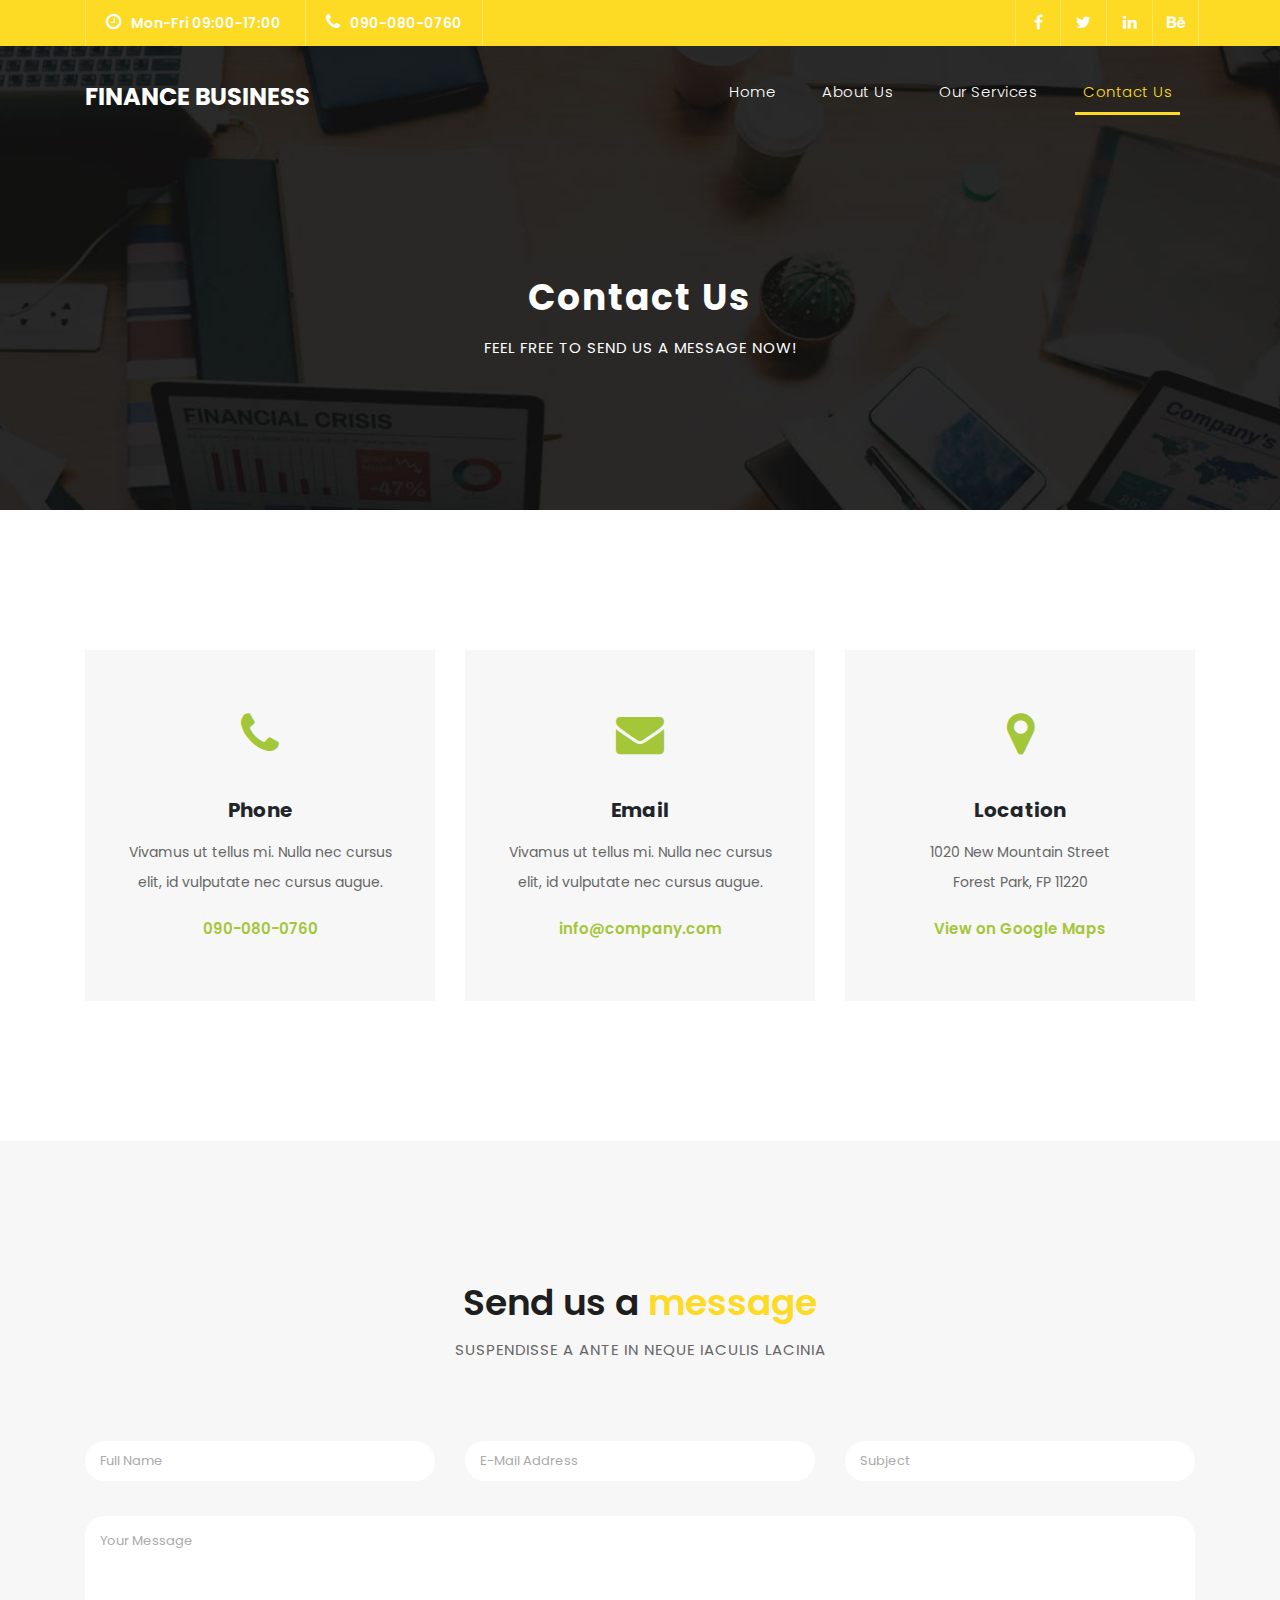
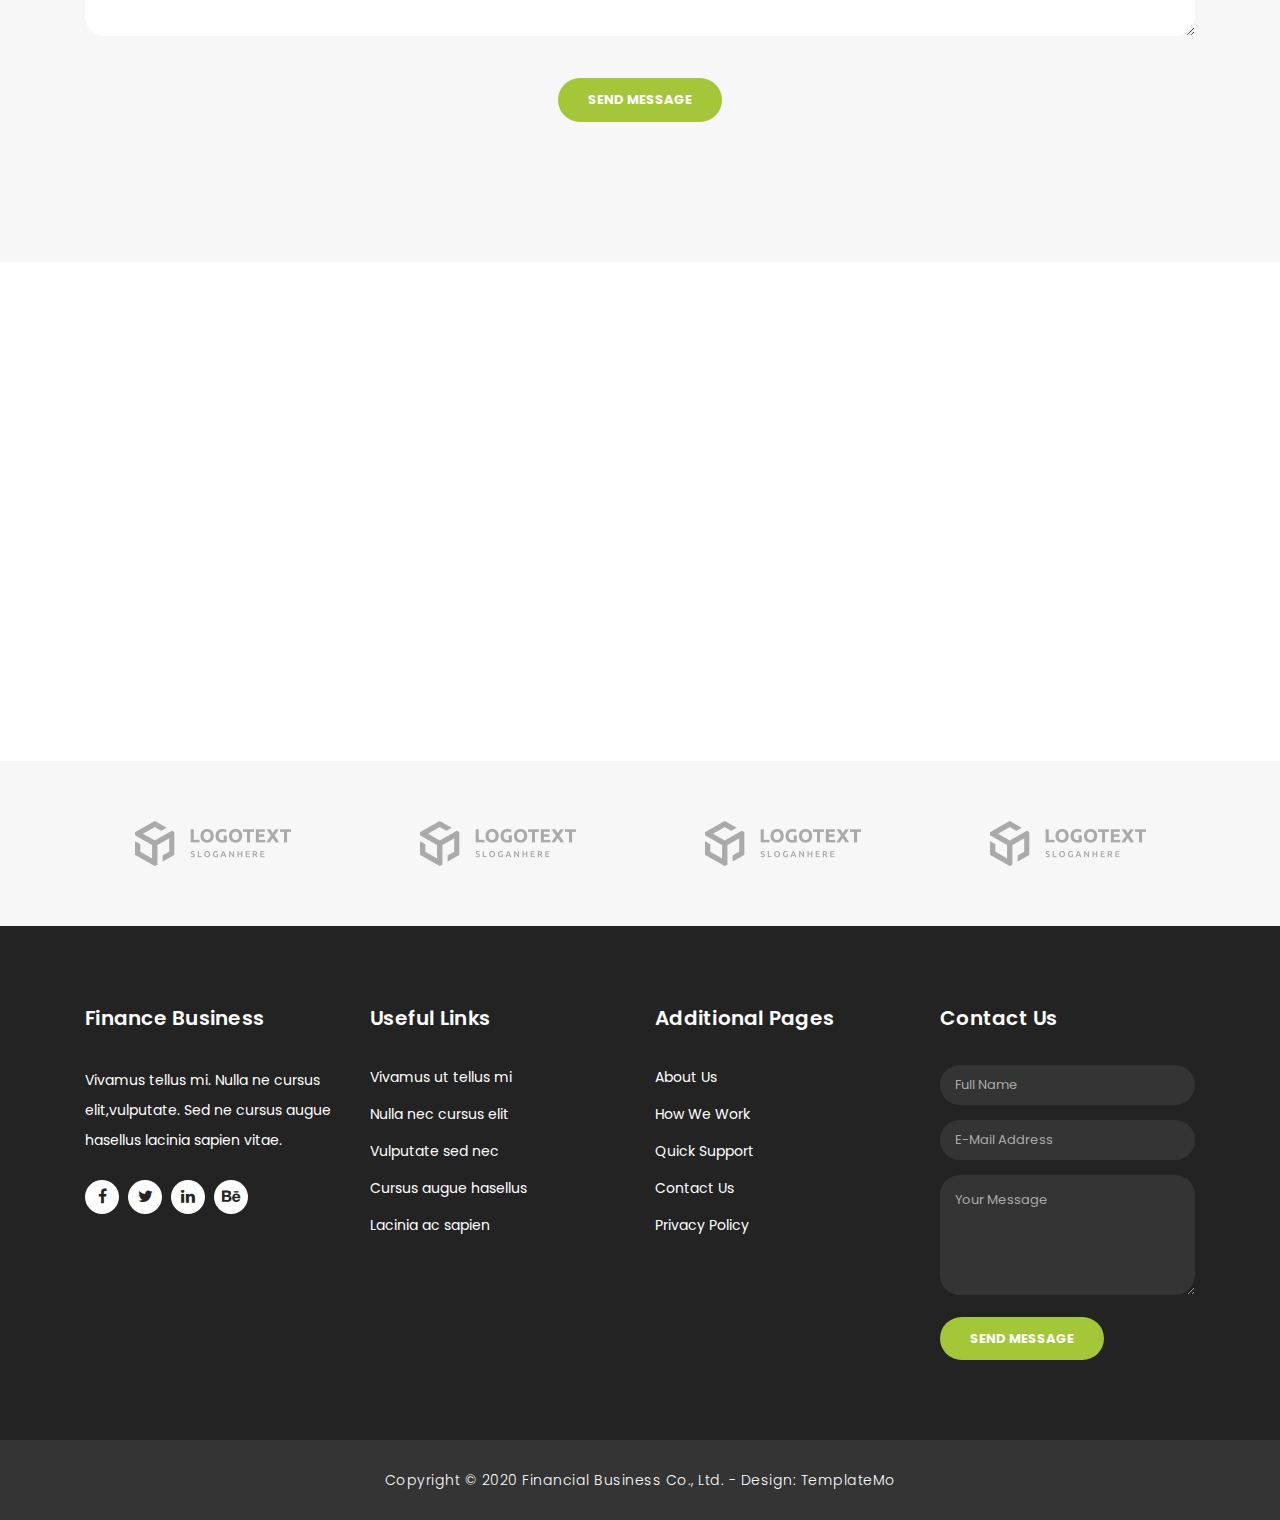
<file: contact.html>
<!DOCTYPE html>
<html lang="en">

  <head>

    <meta charset="utf-8">
    <meta name="viewport" content="width=device-width, initial-scale=1, shrink-to-fit=no">
    <meta name="description" content="">
    <meta name="author" content="TemplateMo">
    <link href="https://fonts.googleapis.com/css?family=Poppins:100,200,300,400,500,600,700,800,900&display=swap" rel="stylesheet">

    <title>Finance Business - Contact Page</title>

    <!-- Bootstrap core CSS -->
    <link href="vendor/bootstrap/css/bootstrap.min.css" rel="stylesheet">

    <!-- Additional CSS Files -->
    <link rel="stylesheet" href="assets/css/fontawesome.css">
    <link rel="stylesheet" href="assets/css/templatemo-finance-business.css">
    <link rel="stylesheet" href="assets/css/owl.css">
<!--

Finance Business TemplateMo

https://templatemo.com/tm-545-finance-business

-->
  </head>

  <body>

    <!-- ***** Preloader Start ***** -->
    <div id="preloader">
        <div class="jumper">
            <div></div>
            <div></div>
            <div></div>
        </div>
    </div>  
    <!-- ***** Preloader End ***** -->

    <!-- Header -->
    <div class="sub-header">
      <div class="container">
        <div class="row">
          <div class="col-md-8 col-xs-12">
            <ul class="left-info">
              <li><a href="#"><i class="fa fa-clock-o"></i>Mon-Fri 09:00-17:00</a></li>
              <li><a href="#"><i class="fa fa-phone"></i>090-080-0760</a></li>
            </ul>
          </div>
          <div class="col-md-4">
            <ul class="right-icons">
              <li><a href="#"><i class="fa fa-facebook"></i></a></li>
              <li><a href="#"><i class="fa fa-twitter"></i></a></li>
              <li><a href="#"><i class="fa fa-linkedin"></i></a></li>
              <li><a href="#"><i class="fa fa-behance"></i></a></li>
            </ul>
          </div>
        </div>
      </div>
    </div>
    
    <header class="">
      <nav class="navbar navbar-expand-lg">
        <div class="container">
          <a class="navbar-brand" href="index.html"><h2>Finance Business</h2></a>
          <button class="navbar-toggler" type="button" data-toggle="collapse" data-target="#navbarResponsive" aria-controls="navbarResponsive" aria-expanded="false" aria-label="Toggle navigation">
            <span class="navbar-toggler-icon"></span>
          </button>
          <div class="collapse navbar-collapse" id="navbarResponsive">
            <ul class="navbar-nav ml-auto">
              <li class="nav-item">
                <a class="nav-link" href="index.html">Home
                  <span class="sr-only">(current)</span>
                </a>
              </li>
              <li class="nav-item">
                <a class="nav-link" href="about.html">About Us</a>
              </li>
              <li class="nav-item">
                <a class="nav-link" href="services.html">Our Services</a>
              </li>
              <li class="nav-item active">
                <a class="nav-link" href="contact.html">Contact Us</a>
              </li>
            </ul>
          </div>
        </div>
      </nav>
    </header>

    <!-- Page Content -->
    <div class="page-heading header-text">
      <div class="container">
        <div class="row">
          <div class="col-md-12">
            <h1>Contact Us</h1>
            <span>feel free to send us a message now!</span>
          </div>
        </div>
      </div>
    </div>

    <div class="contact-information">
      <div class="container">
        <div class="row">
          <div class="col-md-4">
            <div class="contact-item">
              <i class="fa fa-phone"></i>
              <h4>Phone</h4>
              <p>Vivamus ut tellus mi. Nulla nec cursus elit, id vulputate nec cursus augue.</p>
              <a href="#">090-080-0760</a>
            </div>
          </div>
          <div class="col-md-4">
            <div class="contact-item">
              <i class="fa fa-envelope"></i>
              <h4>Email</h4>
              <p>Vivamus ut tellus mi. Nulla nec cursus elit, id vulputate nec cursus augue.</p>
              <a href="#">info@company.com</a>
            </div>
          </div>
          <div class="col-md-4">
            <div class="contact-item">
              <i class="fa fa-map-marker"></i>
              <h4>Location</h4>
              <p>1020 New Mountain Street<br>Forest Park, FP 11220</p>
              <a href="#">View on Google Maps</a>
            </div>
          </div>
        </div>
      </div>
    </div>

    <div class="callback-form contact-us">
      <div class="container">
        <div class="row">
          <div class="col-md-12">
            <div class="section-heading">
              <h2>Send us a <em>message</em></h2>
              <span>Suspendisse a ante in neque iaculis lacinia</span>
            </div>
          </div>
          <div class="col-md-12">
            <div class="contact-form">
              <form id="contact" action="" method="get">
                <div class="row">
                  <div class="col-lg-4 col-md-12 col-sm-12">
                    <fieldset>
                      <input name="name" type="text" class="form-control" id="name" placeholder="Full Name" required="">
                    </fieldset>
                  </div>
                  <div class="col-lg-4 col-md-12 col-sm-12">
                    <fieldset>
                      <input name="email" type="text" class="form-control" id="email" pattern="[^ @]*@[^ @]*" placeholder="E-Mail Address" required="">
                    </fieldset>
                  </div>
                  <div class="col-lg-4 col-md-12 col-sm-12">
                    <fieldset>
                      <input name="subject" type="text" class="form-control" id="subject" placeholder="Subject" required="">
                    </fieldset>
                  </div>
                  <div class="col-lg-12">
                    <fieldset>
                      <textarea name="message" rows="6" class="form-control" id="message" placeholder="Your Message" required=""></textarea>
                    </fieldset>
                  </div>
                  <div class="col-lg-12">
                    <fieldset>
                      <button type="submit" id="form-submit" class="filled-button">Send Message</button>
                    </fieldset>
                  </div>
                </div>
              </form>
            </div>
          </div>
        </div>
      </div>
    </div>

    <div id="map">
<!-- How to change your own map point
	1. Go to Google Maps
	2. Click on your location point
	3. Click "Share" and choose "Embed map" tab
	4. Copy only URL and paste it within the src="" field below
-->
      <iframe src="https://maps.google.com/maps?q=Av.+Lúcio+Costa,+Rio+de+Janeiro+-+RJ,+Brazil&t=&z=13&ie=UTF8&iwloc=&output=embed" width="100%" height="500px" frameborder="0" style="border:0" allowfullscreen></iframe>
    </div>

    <div class="partners contact-partners">
      <div class="container">
        <div class="row">
          <div class="col-md-12">
            <div class="owl-partners owl-carousel">
              <div class="partner-item">
                <img src="assets/images/client-01.png" alt="">
              </div>
            </div>
          </div>
        </div>
      </div>
    </div>


    <!-- Footer Starts Here -->
    <footer>
      <div class="container">
        <div class="row">
          <div class="col-md-3 footer-item">
            <h4>Finance Business</h4>
            <p>Vivamus tellus mi. Nulla ne cursus elit,vulputate. Sed ne cursus augue hasellus lacinia sapien vitae.</p>
            <ul class="social-icons">
              <li><a rel="nofollow" href="https://fb.com/templatemo" target="_blank"><i class="fa fa-facebook"></i></a></li>
              <li><a href="#"><i class="fa fa-twitter"></i></a></li>
              <li><a href="#"><i class="fa fa-linkedin"></i></a></li>
              <li><a href="#"><i class="fa fa-behance"></i></a></li>
            </ul>
          </div>
          <div class="col-md-3 footer-item">
            <h4>Useful Links</h4>
            <ul class="menu-list">
              <li><a href="#">Vivamus ut tellus mi</a></li>
              <li><a href="#">Nulla nec cursus elit</a></li>
              <li><a href="#">Vulputate sed nec</a></li>
              <li><a href="#">Cursus augue hasellus</a></li>
              <li><a href="#">Lacinia ac sapien</a></li>
            </ul>
          </div>
          <div class="col-md-3 footer-item">
            <h4>Additional Pages</h4>
            <ul class="menu-list">
              <li><a href="#">About Us</a></li>
              <li><a href="#">How We Work</a></li>
              <li><a href="#">Quick Support</a></li>
              <li><a href="#">Contact Us</a></li>
              <li><a href="#">Privacy Policy</a></li>
            </ul>
          </div>
          <div class="col-md-3 footer-item last-item">
            <h4>Contact Us</h4>
            <div class="contact-form">
              <form id="contact footer-contact" action="" method="post">
                <div class="row">
                  <div class="col-lg-12 col-md-12 col-sm-12">
                    <fieldset>
                      <input name="name" type="text" class="form-control" id="name" placeholder="Full Name" required="">
                    </fieldset>
                  </div>
                  <div class="col-lg-12 col-md-12 col-sm-12">
                    <fieldset>
                      <input name="email" type="text" class="form-control" id="email" pattern="[^ @]*@[^ @]*" placeholder="E-Mail Address" required="">
                    </fieldset>
                  </div>
                  <div class="col-lg-12">
                    <fieldset>
                      <textarea name="message" rows="6" class="form-control" id="message" placeholder="Your Message" required=""></textarea>
                    </fieldset>
                  </div>
                  <div class="col-lg-12">
                    <fieldset>
                      <button type="submit" id="form-submit" class="filled-button">Send Message</button>
                    </fieldset>
                  </div>
                </div>
              </form>
            </div>
          </div>
        </div>
      </div>
    </footer>
    
    <div class="sub-footer">
      <div class="container">
        <div class="row">
          <div class="col-md-12">
            <p>Copyright &copy; 2020 Financial Business Co., Ltd.
            
            - Design: <a rel="nofollow noopener" href="https://templatemo.com" target="_blank">TemplateMo</a></p>
          </div>
        </div>
      </div>
    </div>

    <!-- Bootstrap core JavaScript -->
    <script src="vendor/jquery/jquery.min.js"></script>
    <script src="vendor/bootstrap/js/bootstrap.bundle.min.js"></script>

    <!-- Additional Scripts -->
    <script src="assets/js/custom.js"></script>
    <script src="assets/js/owl.js"></script>
    <script src="assets/js/slick.js"></script>
    <script src="assets/js/accordions.js"></script>

    <script language = "text/Javascript"> 
      cleared[0] = cleared[1] = cleared[2] = 0; //set a cleared flag for each field
      function clearField(t){                   //declaring the array outside of the
      if(! cleared[t.id]){                      // function makes it static and global
          cleared[t.id] = 1;  // you could use true and false, but that's more typing
          t.value='';         // with more chance of typos
          t.style.color='#fff';
          }
      }
    </script>

  </body>
</html>
</file>
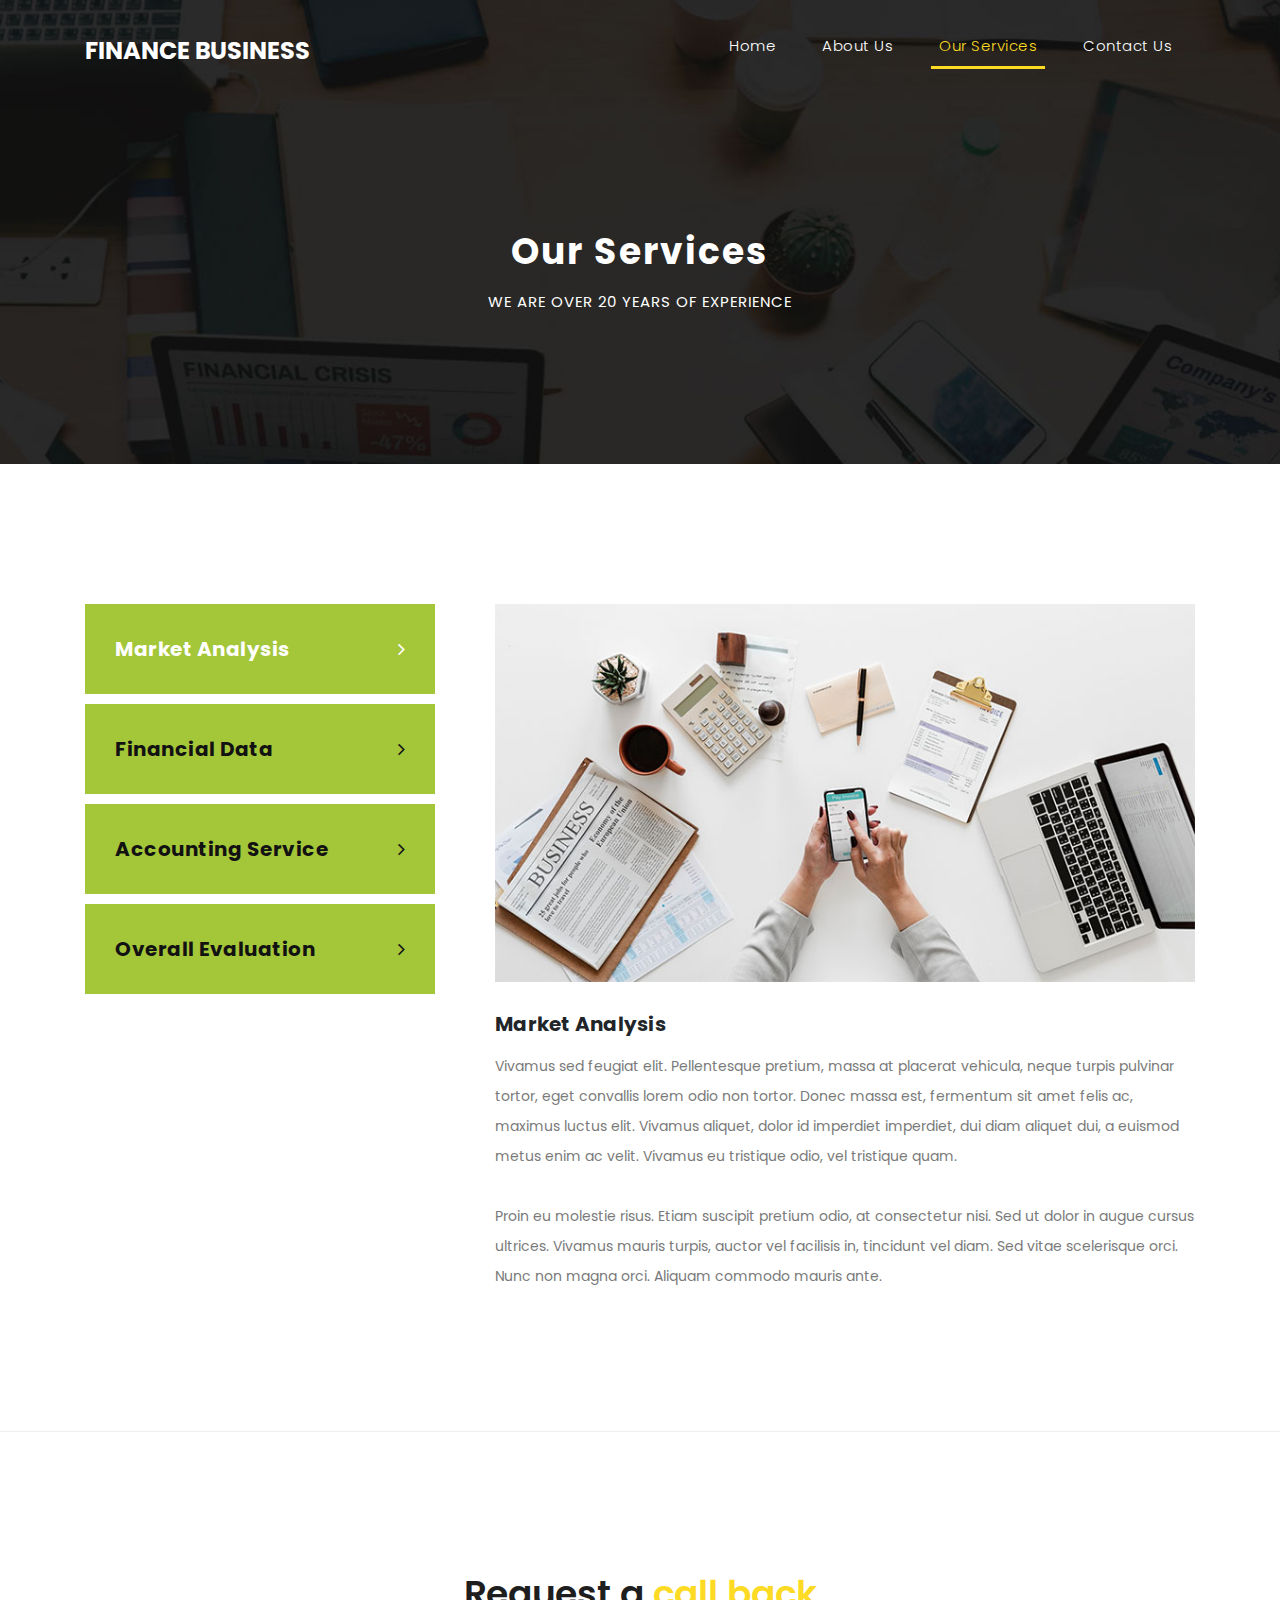
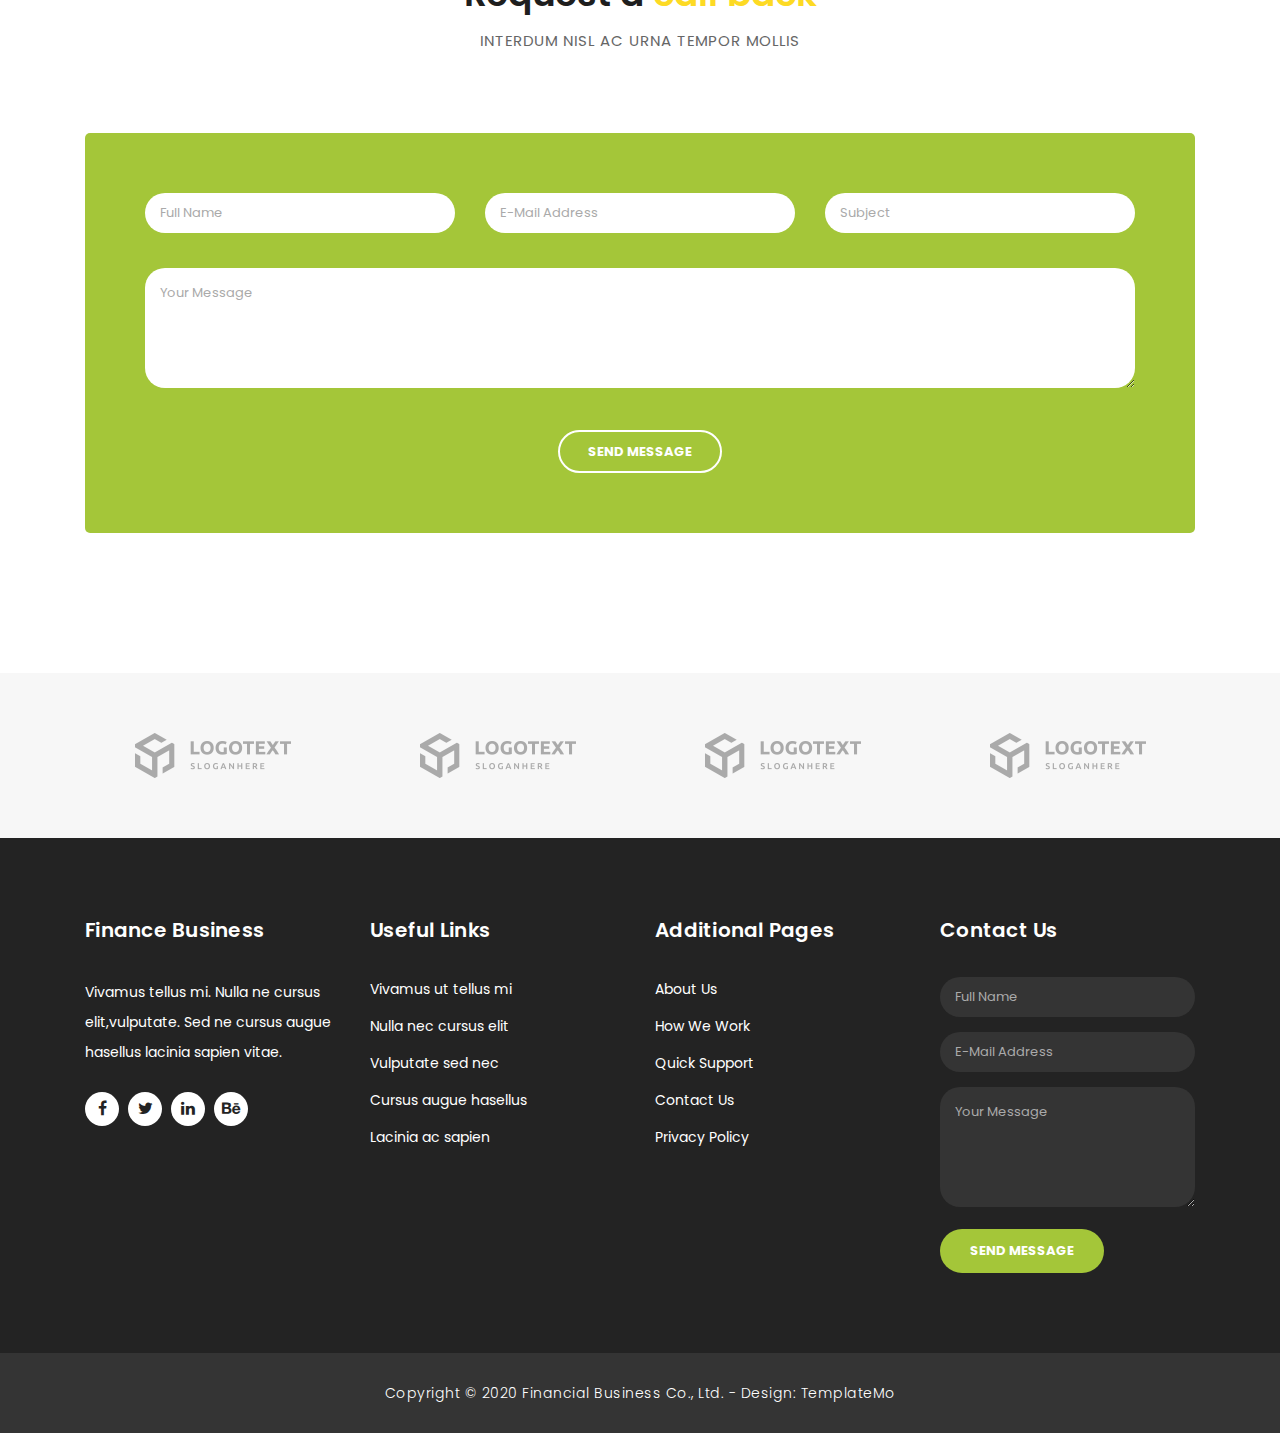
<file: services.html>
<!DOCTYPE html>
<html lang="en">

  <head>

    <meta charset="utf-8">
    <meta name="viewport" content="width=device-width, initial-scale=1, shrink-to-fit=no">
    <meta name="description" content="">
    <meta name="author" content="TemplateMo">
    <link href="https://fonts.googleapis.com/css?family=Poppins:100,200,300,400,500,600,700,800,900&display=swap" rel="stylesheet">

    <title>Finance Business - Services</title>

    <!-- Bootstrap core CSS -->
    <link href="vendor/bootstrap/css/bootstrap.min.css" rel="stylesheet">

    <!-- Additional CSS Files -->
    <link rel="stylesheet" href="assets/css/fontawesome.css">
    <link rel="stylesheet" href="assets/css/templatemo-finance-business.css">
    <link rel="stylesheet" href="assets/css/owl.css">
<!--

Finance Business TemplateMo

https://templatemo.com/tm-545-finance-business

-->
  </head>

  <body>

    <!-- ***** Preloader Start ***** -->
    <div id="preloader">
        <div class="jumper">
            <div></div>
            <div></div>
            <div></div>
        </div>
    </div>  
    <!-- ***** Preloader End ***** -->

    <!-- Header -->
    
    <header class="">
      <nav class="navbar navbar-expand-lg">
        <div class="container">
          <a class="navbar-brand" href="index.html"><h2>Finance Business</h2></a>
          <button class="navbar-toggler" type="button" data-toggle="collapse" data-target="#navbarResponsive" aria-controls="navbarResponsive" aria-expanded="false" aria-label="Toggle navigation">
            <span class="navbar-toggler-icon"></span>
          </button>
          <div class="collapse navbar-collapse" id="navbarResponsive">
            <ul class="navbar-nav ml-auto">
              <li class="nav-item">
                <a class="nav-link" href="index.html">Home
                  <span class="sr-only">(current)</span>
                </a>
              </li>
              <li class="nav-item">
                <a class="nav-link" href="about.html">About Us</a>
              </li>
              <li class="nav-item active">
                <a class="nav-link" href="services.html">Our Services</a>
              </li>
              <li class="nav-item">
                <a class="nav-link" href="contact.html">Contact Us</a>
              </li>
            </ul>
          </div>
        </div>
      </nav>
    </header>

    <!-- Page Content -->
    <div class="page-heading header-text">
      <div class="container">
        <div class="row">
          <div class="col-md-12">
            <h1>Our Services</h1>
            <span>We are over 20 years of experience</span>
          </div>
        </div>
      </div>
    </div>

    <div class="single-services">
      <div class="container">
        <div class="row" id="tabs">
          <div class="col-md-4">
            <ul>
              <li><a href='#tabs-1'>Market Analysis <i class="fa fa-angle-right"></i></a></li>
              <li><a href='#tabs-2'>Financial Data <i class="fa fa-angle-right"></i></a></li>
              <li><a href='#tabs-3'>Accounting Service <i class="fa fa-angle-right"></i></a></li>
              <li><a href='#tabs-4'>Overall Evaluation <i class="fa fa-angle-right"></i></a></li>
            </ul>
          </div>
          <div class="col-md-8">
            <section class='tabs-content'>
              <article id='tabs-1'>
                <img src="assets/images/single_service_01.jpg" alt="">
                <h4>Market Analysis</h4>
                <p>Vivamus sed feugiat elit. Pellentesque pretium, massa at placerat vehicula, neque turpis pulvinar tortor, eget convallis lorem odio non tortor. Donec massa est, fermentum sit amet felis ac, maximus luctus elit. Vivamus aliquet, dolor id imperdiet imperdiet, dui diam aliquet dui, a euismod metus enim ac velit. Vivamus eu tristique odio, vel tristique quam.
                <br><br>Proin eu molestie risus. Etiam suscipit pretium odio, at consectetur nisi. Sed ut dolor in augue cursus ultrices. Vivamus mauris turpis, auctor vel facilisis in, tincidunt vel diam. Sed vitae scelerisque orci. Nunc non magna orci. Aliquam commodo mauris ante.</p>
              </article>
              <article id='tabs-2'>
                <img src="assets/images/single_service_02.jpg" alt="">
                <h4>Financial Data</h4>
                <p>Sed ut dolor in augue cursus ultrices. Vivamus mauris turpis, auctor vel facilisis in, tincidunt vel diam. Sed vitae scelerisque orci. Nunc non magna orci. Aliquam commodo mauris ante, quis posuere nibh vestibulum sit amet
                <br><br>Pellentesque pretium, massa at placerat vehicula, neque turpis pulvinar tortor, eget convallis lorem odio non tortor. Donec massa est, fermentum sit amet felis ac, maximus luctus elit. Vivamus aliquet, dolor id imperdiet imperdiet, dui diam aliquet dui, a euismod metus enim ac velit. Vivamus eu tristique odio, vel tristique quam.</p>
              </article>
              <article id='tabs-3'>
                <img src="assets/images/single_service_03.jpg" alt="">
                <h4>Accounting Service</h4>
                <p>Mauris lobortis quam id dictum dignissim. Donec pellentesque erat dolor, cursus dapibus turpis hendrerit quis. Suspendisse at suscipit arcu. Nulla sed erat lectus. Nulla facilisi. In sit amet neque sapien. Donec scelerisque mi at gravida efficitur. Nunc lacinia a est eu malesuada. Curabitur eleifend elit sapien, sed pulvinar orci luctus eget. 
                <br><br>Class aptent taciti sociosqu ad litora torquent per conubia nostra, per inceptos himenaeos. Nunc vel ultrices nulla, ac tincidunt eros. Aenean quis tellus velit. Praesent pretium justo non auctor condimentum.</p>
              </article>
              <article id='tabs-4'>
                <img src="assets/images/single_service_04.jpg" alt="">
                <h4>Overall Evaluation</h4>
                <p>Integer vehicula sapien quis dolor efficitur, eget molestie eros tempus. Curabitur sollicitudin, tortor at suscipit volutpat, nisi arcu aliquet dui, vitae semper sem turpis quis libero. Quisque vulputate lacinia nisl ac lobortis. Ut ultricies maximus turpis, in sollicitudin ligula posuere vel. 
                <br><br>Donec finibus maximus neque, vitae egestas quam imperdiet nec. Proin nec mauris eu tortor consectetur tristique. Etiam suscipit ante a odio consequat, in ornare lacus suscipit. Cras ac libero massa. Quisque rhoncus velit feugiat vulputate mollis. Donec nisl eros, malesuada sed nisi id, condimentum condimentum quam.</p>
              </article>
            </section>
          </div>
        </div>
      </div>
    </div>

    <div class="callback-form callback-services">
      <div class="container">
        <div class="row">
          <div class="col-md-12">
            <div class="section-heading">
              <h2>Request a <em>call back</em></h2>
              <span>interdum nisl ac urna tempor mollis</span>
            </div>
          </div>
          <div class="col-md-12">
            <div class="contact-form">
              <form id="contact" action="" method="post">
                <div class="row">
                  <div class="col-lg-4 col-md-12 col-sm-12">
                    <fieldset>
                      <input name="name" type="text" class="form-control" id="name" placeholder="Full Name" required="">
                    </fieldset>
                  </div>
                  <div class="col-lg-4 col-md-12 col-sm-12">
                    <fieldset>
                      <input name="email" type="text" class="form-control" id="email" pattern="[^ @]*@[^ @]*" placeholder="E-Mail Address" required="">
                    </fieldset>
                  </div>
                  <div class="col-lg-4 col-md-12 col-sm-12">
                    <fieldset>
                      <input name="subject" type="text" class="form-control" id="subject" placeholder="Subject" required="">
                    </fieldset>
                  </div>
                  <div class="col-lg-12">
                    <fieldset>
                      <textarea name="message" rows="6" class="form-control" id="message" placeholder="Your Message" required=""></textarea>
                    </fieldset>
                  </div>
                  <div class="col-lg-12">
                    <fieldset>
                      <button type="submit" id="form-submit" class="border-button">Send Message</button>
                    </fieldset>
                  </div>
                </div>
              </form>
            </div>
          </div>
        </div>
      </div>
    </div>

    <div class="partners">
      <div class="container">
        <div class="row">
          <div class="col-md-12">
            <div class="owl-partners owl-carousel">
              <div class="partner-item">
                <img src="assets/images/client-01.png" alt="">
              </div>
            </div>
          </div>
        </div>
      </div>
    </div>


    <!-- Footer Starts Here -->
    <footer>
      <div class="container">
        <div class="row">
          <div class="col-md-3 footer-item">
            <h4>Finance Business</h4>
            <p>Vivamus tellus mi. Nulla ne cursus elit,vulputate. Sed ne cursus augue hasellus lacinia sapien vitae.</p>
            <ul class="social-icons">
              <li><a rel="nofollow" href="https://fb.com/templatemo" target="_blank"><i class="fa fa-facebook"></i></a></li>
              <li><a href="#"><i class="fa fa-twitter"></i></a></li>
              <li><a href="#"><i class="fa fa-linkedin"></i></a></li>
              <li><a href="#"><i class="fa fa-behance"></i></a></li>
            </ul>
          </div>
          <div class="col-md-3 footer-item">
            <h4>Useful Links</h4>
            <ul class="menu-list">
              <li><a href="#">Vivamus ut tellus mi</a></li>
              <li><a href="#">Nulla nec cursus elit</a></li>
              <li><a href="#">Vulputate sed nec</a></li>
              <li><a href="#">Cursus augue hasellus</a></li>
              <li><a href="#">Lacinia ac sapien</a></li>
            </ul>
          </div>
          <div class="col-md-3 footer-item">
            <h4>Additional Pages</h4>
            <ul class="menu-list">
              <li><a href="#">About Us</a></li>
              <li><a href="#">How We Work</a></li>
              <li><a href="#">Quick Support</a></li>
              <li><a href="#">Contact Us</a></li>
              <li><a href="#">Privacy Policy</a></li>
            </ul>
          </div>
          <div class="col-md-3 footer-item last-item">
            <h4>Contact Us</h4>
            <div class="contact-form">
              <form id="contact footer-contact" action="" method="post">
                <div class="row">
                  <div class="col-lg-12 col-md-12 col-sm-12">
                    <fieldset>
                      <input name="name" type="text" class="form-control" id="name" placeholder="Full Name" required="">
                    </fieldset>
                  </div>
                  <div class="col-lg-12 col-md-12 col-sm-12">
                    <fieldset>
                      <input name="email" type="text" class="form-control" id="email" pattern="[^ @]*@[^ @]*" placeholder="E-Mail Address" required="">
                    </fieldset>
                  </div>
                  <div class="col-lg-12">
                    <fieldset>
                      <textarea name="message" rows="6" class="form-control" id="message" placeholder="Your Message" required=""></textarea>
                    </fieldset>
                  </div>
                  <div class="col-lg-12">
                    <fieldset>
                      <button type="submit" id="form-submit" class="filled-button">Send Message</button>
                    </fieldset>
                  </div>
                </div>
              </form>
            </div>
          </div>
        </div>
      </div>
    </footer>
    
    <div class="sub-footer">
      <div class="container">
        <div class="row">
          <div class="col-md-12">
            <p>Copyright &copy; 2020 Financial Business Co., Ltd.
            
            - Design: <a rel="nofollow noopener" href="https://templatemo.com" target="_blank">TemplateMo</a></p>
          </div>
        </div>
      </div>
    </div>

    <!-- Bootstrap core JavaScript -->
    <script src="vendor/jquery/jquery.min.js"></script>
    <script src="vendor/bootstrap/js/bootstrap.bundle.min.js"></script>

    <!-- Additional Scripts -->
    <script src="assets/js/custom.js"></script>
    <script src="assets/js/owl.js"></script>
    <script src="assets/js/slick.js"></script>
    <script src="assets/js/accordions.js"></script>

    <script language = "text/Javascript"> 
      cleared[0] = cleared[1] = cleared[2] = 0; //set a cleared flag for each field
      function clearField(t){                   //declaring the array outside of the
      if(! cleared[t.id]){                      // function makes it static and global
          cleared[t.id] = 1;  // you could use true and false, but that's more typing
          t.value='';         // with more chance of typos
          t.style.color='#fff';
          }
      }
    </script>

  </body>
</html>
</file>
<file: assets/css/templatemo-finance-business.css>
/* 

TemplateMo - Finance Business

https://templatemo.com/tm-545-finance-business

*/







body {
  font-family: 'Poppins', sans-serif;
  overflow-x: hidden;
  text-rendering: optimizeLegibility;
  -webkit-font-smoothing: antialiased;
  -moz-osx-font-smoothing: grayscale;
}
p {
	margin-bottom: 0px;
	font-size: 14px;
	color: #666666;
	line-height: 30px;
}
a {
	text-decoration: none!important;
}
ul {
	padding: 0;
	margin: 0;
	list-style: none;
}

h1,h2,h3,h4,h5,h6 {
	margin: 0px;
}

a.filled-button {
	background-color: #fdda24;
	color: #20262E;
	font-size: 13px;
	text-transform: uppercase;
	font-weight: 700;
	padding: 12px 30px;
	border-radius: 30px;
	display: inline-block;
	transition: all 0.3s;
}

a.filled-button:hover {
	background-color: #20262E;
	color: #ffffff;
}

a.border-button {
	background-color: transparent;
	color: #fff;
	border: 2px solid #fff;
	font-size: 13px;
	text-transform: uppercase;
	font-weight: 700;
	padding: 10px 28px;
	border-radius: 30px;
	display: inline-block;
	transition: all 0.3s;
}

a.border-button:hover {
	background-color: #fff;
	color: #20262E;
}

.section-heading {
	text-align: center;
	margin-bottom: 80px;
}

.section-heading h2 {
	font-size: 36px;
	font-weight: 600;
	color: #1e1e1e;
}

.section-heading em {
	font-style: normal;
	color: #fdda24;
}

.section-heading span {
	display: block;
	margin-top: 15px;
	text-transform: uppercase;
	font-size: 15px;
	color: #666;
	letter-spacing: 1px;
}

#preloader {
  overflow: hidden;
  background: #20262E;
  left: 0;
  right: 0;
  top: 0;
  bottom: 0;
  position: fixed;
  z-index: 9999999;
  color: #fff;
}

#preloader .jumper {
  left: 0;
  top: 0;
  right: 0;
  bottom: 0;
  display: block;
  position: absolute;
  margin: auto;
  width: 50px;
  height: 50px;
}

#preloader .jumper > div {
  background-color: #fdda24;
  width: 10px;
  height: 10px;
  border-radius: 100%;
  -webkit-animation-fill-mode: both;
  animation-fill-mode: both;
  position: absolute;
  opacity: 0;
  width: 50px;
  height: 50px;
  -webkit-animation: jumper 1s 0s linear infinite;
  animation: jumper 1s 0s linear infinite;
}

#preloader .jumper > div:nth-child(2) {
  -webkit-animation-delay: 0.33333s;
  animation-delay: 0.33333s;
}

#preloader .jumper > div:nth-child(3) {
  -webkit-animation-delay: 0.66666s;
  animation-delay: 0.66666s;
}

@-webkit-keyframes jumper {
  0% {
    opacity: 0;
    -webkit-transform: scale(0);
    transform: scale(0);
  }
  5% {
    opacity: 1;
  }
  100% {
    -webkit-transform: scale(1);
    transform: scale(1);
    opacity: 0;
  }
}

@keyframes jumper {
  0% {
    opacity: 0;
    -webkit-transform: scale(0);
    transform: scale(0);
  }
  5% {
    opacity: 1;
  }
  100% {
    opacity: 0;
  }
}

/* Sub Header Style */

.sub-header {
	background-color: #fdda24;
	height: 46px;
	line-height: 46px;
}

.sub-header ul li {
	display: inline-block;
}

.sub-header ul.left-info li {
	border-left: 1px solid rgba(250,250,250,0.3);
	padding: 0px 20px;
}

.sub-header ul.left-info li:last-child {
	border-right: 1px solid rgba(250,250,250,0.3);
}

.sub-header ul.left-info li i {
	margin-right: 10px;
	font-size: 18px;
}

.sub-header ul.left-info li a {
	color: #fff;
	font-size: 14px;
	font-weight: 600;
}

.sub-header ul.right-icons {
	float: right;
}

.sub-header ul.right-icons li {
	margin-right: -4px;
	width: 46px;
	display: inline-block;
	text-align: center;
	border-right: 1px solid rgba(250,250,250,0.3);
}

.sub-header ul.right-icons li:first-child {
	border-left: 1px solid rgba(250,250,250,0.3);
}

.sub-header ul.right-icons li a {
	color: #fff;
	transition: all 0.3s;
}

.sub-header ul.right-icons li a:hover {
	opacity: 0.75;
}



/* Header Style */
header {
	position: absolute;
	z-index: 99999;
	width: 100%;
	background-color: transparent!important;
	height: 80px;
	-webkit-transition: all 0.3s ease-in-out 0s;
    -moz-transition: all 0.3s ease-in-out 0s;
    -o-transition: all 0.3s ease-in-out 0s;
    transition: all 0.3s ease-in-out 0s;
}
header .navbar {
	padding: 20px 0px;
}
.background-header .navbar {
	padding: 10px 0px;
}
.background-header {
	top: 0;
	position: fixed;
	background-color: #fff!important;
	box-shadow: 0px 1px 10px rgba(0,0,0,0.1);
}
.background-header .navbar-brand h2 {
	color: #1e1e1e!important;
}
.background-header .navbar-nav a.nav-link {
	color: #1e1e1e!important;
}
.background-header .navbar-nav .nav-link:hover,
.background-header .navbar-nav .active>.nav-link,
.background-header .navbar-nav .nav-link.active,
.background-header .navbar-nav .nav-link.show,
.background-header .navbar-nav .show>.nav-link {
	color: #1e1e1e!important;
}
.navbar .navbar-brand {
	float: 	left;
	margin-top: 12px;
	outline: none;
}
.navbar .navbar-brand h2 {
	color: #fff;
	text-transform: uppercase;
	font-size: 24px;
	font-weight: 700;
	-webkit-transition: all .3s ease 0s;
    -moz-transition: all .3s ease 0s;
    -o-transition: all .3s ease 0s;
    transition: all .3s ease 0s;
}
.navbar .navbar-brand h2 em {
	font-style: normal;
	font-size: 16px;
}
#navbarResponsive {
	z-index: 999;
}
.navbar-collapse {
	text-align: center;
}
.navbar .navbar-nav .nav-item {
	margin: 0px 15px;
}
.navbar .navbar-nav a.nav-link {
	text-transform: capitalize;
	font-size: 15px;
	font-weight: 300;
	letter-spacing: 0.5px;
	color: #fff;
	transition: all 0.5s;
	margin-top: 5px;
}
.navbar .navbar-nav .nav-link:hover,
.navbar .navbar-nav .active>.nav-link,
.navbar .navbar-nav .nav-link.active,
.navbar .navbar-nav .nav-link.show,
.navbar .navbar-nav .show>.nav-link {
	color: #fdda24;
	border-bottom: 3px solid #fdda24;
}
.navbar .navbar-toggler-icon {
	background-image: none;
}
.navbar .navbar-toggler {
	border-color: #fff;
	background-color: #fff;	
	height: 36px;
	outline: none;
	border-radius: 0px;
	position: absolute;
	right: 30px;
	top: 20px;
}
.navbar .navbar-toggler-icon:after {
	content: '\f0c9';
	color: #a4c639;
	font-size: 18px;
	line-height: 26px;
	font-family: 'FontAwesome';
}



/* Banner Style */

.img-fill{
  width: 100%;
  display: block;
  overflow: hidden;
  position: relative;
  text-align: center
}

.img-fill img {
  min-height: 100%;
  min-width: 100%;
  position: relative;
  display: inline-block;
  max-width: none;
}

*,
*:before,
*:after {
  -webkit-box-sizing: border-box;
  box-sizing: border-box;
  -webkit-font-smoothing: antialiased;
  -moz-osx-font-smoothing: grayscale;
}

.Grid1k {
  padding: 0 15px;
  max-width: 1200px;
  margin: auto;
}

.blocks-box,
.slick-slider {
  margin: 0;
  padding: 0!important;
}

.slick-slide {
  float: left;
  padding: 0;
}

.Modern-Slider .item .img-fill {
	background-size: cover;
	background-position: center center;
	background-repeat: no-repeat;
	height:95vh;
}

.Modern-Slider .item-1 .img-fill {
	background-image:  linear-gradient(rgba(0, 0, 0, 0.7), rgba(0, 0, 0, 0.5)),url(../images/img1.png);
}

.Modern-Slider .item-2 .img-fill {
	background-image: url(../images/slide_02.jpg);
}

.Modern-Slider .item-3 .img-fill {
	background-image: url(../images/slide_03.jpg);
}



.Modern-Slider .NextArrow{
  position:absolute;
  top:50%;
  right:30px;
  border:0 none;
  background-color: transparent;
  text-align:center;
  font-size: 36px;
  font-family: 'FontAwesome';
  color:#FFF;
  z-index:5;
  outline: none;
  cursor: pointer;
}

.Modern-Slider .NextArrow:before{
  content:'\f105';
}

.Modern-Slider .PrevArrow {
  position:absolute;
  top:50%;
  left:30px;
  border:0 none;
  background-color: transparent;
  text-align:center;
  font-size: 36px;
  font-family: 'FontAwesome';
  color:#FFF;
  z-index:5;
  outline: none;
  cursor: pointer;
}

.Modern-Slider .PrevArrow:before{
  content:'\f104';
}

ul.slick-dots {
  display: none!important;
}

.Modern-Slider .text-content {
	text-align: left;
  	width: 75%;
  	position: absolute;
  	top: 50%;
  	left: 50%;
  	transform: translate(-50%, -50%);
}

.Modern-Slider .item h6 {
  margin-bottom: 15px;
  font-size: 22px;
  text-transform: uppercase;
  font-weight: 700;
  letter-spacing: 1px;
  color:#fdda24;
  animation:fadeOutRight 1s both;
}

.Modern-Slider .item h4 {
  margin-bottom: 30px;
  text-transform: uppercase;
  font-size: 44px;
  font-weight: 700;
  letter-spacing: 2.5px;
  color:#FFF;
  overflow:hidden;
  animation:fadeOutLeft 1s both;
}

.Modern-Slider .item p {
	max-width: 570px;
	color: #fff;
	font-size: 15px;
	font-weight: 400;
	line-height: 30px;
	margin-bottom: 40px;
}

.Modern-Slider .item a {
  margin: 0 5px;
}

.Modern-Slider .item.slick-active h6{
  animation:fadeInDown 1s both 1s;
}

.Modern-Slider .item.slick-active h4{
  animation:fadeInLeft 1s both 1.5s;
}

.Modern-Slider .item.slick-active{
  animation:Slick-FastSwipeIn 1s both;
}

.Modern-Slider .buttons {
  position: relative;
}

.Modern-Slider {background:#000;}


/* ==== Slick Slider Css Ruls === */
.slick-slider{position:relative;display:block;-webkit-user-select:none;-moz-user-select:none;-ms-user-select:none;user-select:none;-webkit-touch-callout:none;-khtml-user-select:none;-ms-touch-action:pan-y;touch-action:pan-y;-webkit-tap-highlight-color:transparent}
.slick-list{position:relative;display:block;overflow:hidden;margin:0;padding:0}
.slick-list:focus{outline:none}.slick-list.dragging{cursor:hand}
.slick-slider .slick-track,.slick-slider .slick-list{-webkit-transform:translate3d(0,0,0);-ms-transform:translate3d(0,0,0);transform:translate3d(0,0,0)}
.slick-track{position:relative;top:0;left:0;display:block}
.slick-track:before,.slick-track:after{display:table;content:''}.slick-track:after{clear:both}
.slick-loading .slick-track{visibility:hidden}
.slick-slide{display:none;float:left /* If RTL Make This Right */ ;height:100%;min-height:1px}
.slick-slide.dragging img{pointer-events:none}
.slick-initialized .slick-slide{display:block}
.slick-loading .slick-slide{visibility:hidden}
.slick-vertical .slick-slide{display:block;height:auto;border:1px solid transparent}




/* Request Form */

.request-form {
	background-color: #fdda24;
	padding: 40px 0px;
	color: #20262E;
}

.request-form h4 {
	font-size: 22px;
	font-weight: 600;
}

.request-form span {
	font-size: 15px;
	font-weight: 400;
	display: inline-block;
	margin-top: 10px;
}

.request-form a.border-button {
	margin-top: 12px;
	float: right;
}




/* Services */

.services {
	margin-top: 140px;
}

.service-item img {
	width: 100%;
	overflow: hidden;
}

.service-item .down-content {
	background-color: #f7f7f7;
	padding: 30px;
}

.service-item .down-content h4 {
	font-size: 20px;
	font-weight: 700;
	letter-spacing: 0.25px;
	margin-bottom: 15px;
}

.service-item .down-content p {
	margin-bottom: 20px;
}



/* Fun Facts */

.fun-facts {
	margin-top: 140px;
	background-image: url(../images/fun-facts-bg.jpg);
	background-position: center center;
	background-repeat: no-repeat;
	background-size: cover;
	background-attachment: fixed;
	padding: 140px 0px;
	color: #fff;
}

.fun-facts span {
	text-transform: uppercase;
	font-size: 15px;
	color: #fff;
	letter-spacing: 1px;
	margin-bottom: 10px;
	display: block;
}

.fun-facts h2 {
	font-size: 36px;
	font-weight: 600;
	margin-bottom: 35px;
}

.fun-facts em {
	font-style: normal;
	color: #a4c639;
}

.fun-facts p {
	color: #fff;
	margin-bottom: 40px;
}

.fun-facts .left-content {
	margin-right: 45px;
}

.count-area-content {
	text-align: center;
	background-color: rgba(250,250,250,0.1);
	padding: 25px 30px 35px 30px;
	margin: 15px 0px;
}

.count-digit {
    margin: 5px 0px;
    color: #a4c639;
    font-weight: 700;
    font-size: 36px;
}
.count-title {
    font-size: 20px;
    font-weight: 600;
    color: #fff;
    letter-spacing: 0.5px;
}



/* More Info */

.more-info {
	margin-top: 140px;
}

.more-info .left-image img {
	width: 100%;
	overflow: hidden;
}

.more-info .more-info-content {
	background-color: #f7f7f7;
}

.about-info .more-info-content {
	background-color: transparent;
}

.about-info .right-content {
	padding: 0px!important;
	margin-right: 30px;
}

.more-info .right-content {
	padding: 45px 45px 45px 30px;
}

.more-info .right-content span {
	text-transform: uppercase;
	font-size: 15px;
	color: #666;
	letter-spacing: 1px;
	margin-bottom: 10px;
	display: block;
}

.more-info .right-content h2 {
	font-size: 36px;
	font-weight: 600;
	margin-bottom: 35px;
}

.more-info .right-content em {
	font-style: normal;
	color: #a4c639;
}

.more-info .right-content p {
	margin-bottom: 30px;
}


/* Testimonials Style */

.about-testimonials {
	margin-top: 0px!important;
}

.testimonials {
	margin-top: 140px;
	background-color: #f7f7f7;
	padding: 140px 0px;
}
.testimonial-item .inner-content {
	text-align: center;
	background-color: #fff;	
	padding: 30px;
	border-radius: 5px;
}
.testimonial-item p {
	font-size: 14px;
	font-weight: 400;
}
.testimonial-item h4 {
	font-size: 19px;
	font-weight: 700;
	color: #1e1e1e;
	letter-spacing: 0.5px;
	margin-bottom: 0px;
}
.testimonial-item span {
	display: inline-block;
	margin-top: 8px;
	font-weight: 600;
	font-size: 14px;
	color: #a4c639;
}
.testimonial-item img {
	max-width: 60px;
	border-radius: 50%;
	margin: 25px auto 0px auto;
}




/* Call Back Style */

.callback-services {
	border-top: 1px solid #eee;
	padding-top: 140px;
}

.contact-us {
	background-color: #f7f7f7;
	padding: 140px 0px;
}

.contact-us .contact-form {
	background-color: transparent!important;
	padding: 0!important;
}

.callback-form {
	margin-top: 140px;
}

.callback-form .contact-form {
	background-color: #a4c639;
	padding: 60px;
	border-radius: 5px;
	text-align: center;
}

.callback-form .contact-form input {
	border-radius: 20px;
	height: 40px;
	line-height: 40px;
	display: inline-block;
	padding: 0px 15px;
	color: #6a6a6a;
	font-size: 13px;
	text-transform: none;
	box-shadow: none;
	border: none;
	margin-bottom: 35px;
}

.callback-form .contact-form input:focus {
	outline: none;
	box-shadow: none;
	border: none;
}

.callback-form .contact-form textarea {
	border-radius: 20px;
	height: 120px;
	max-height: 200px;
	min-height: 120px;
	display: inline-block;
	padding: 15px;
	color: #6a6a6a;
	font-size: 13px;
	text-transform: none;
	box-shadow: none;
	border: none;
	margin-bottom: 35px;
}

.callback-form .contact-form textarea:focus {
	outline: none;
	box-shadow: none;
	border: none;
}

.callback-form .contact-form ::-webkit-input-placeholder { /* Edge */
  color: #aaa;
}
.callback-form .contact-form :-ms-input-placeholder { /* Internet Explorer 10-11 */
  color: #aaa;
}
.callback-form .contact-form ::placeholder {
  color: #aaa;
}

.callback-form .contact-form button.border-button {
	background-color: transparent;
	color: #fff;
	border: 2px solid #fff;
	font-size: 13px;
	text-transform: uppercase;
	font-weight: 700;
	padding: 10px 28px;
	border-radius: 30px;
	display: inline-block;
	transition: all 0.3s;
	outline: none;
	box-shadow: none;
	text-shadow: none;
	cursor: pointer;
}

.callback-form .contact-form button.border-button:hover {
	background-color: #fff;
	color: #a4c639;
}

.contact-us .contact-form button.filled-button {
	background-color: #a4c639;
	color: #fff;
	border: none;
	font-size: 13px;
	text-transform: uppercase;
	font-weight: 700;
	padding: 12px 30px;
	border-radius: 30px;
	display: inline-block;
	transition: all 0.3s;
	outline: none;
	box-shadow: none;
	text-shadow: none;
	cursor: pointer;
}

.contact-us .contact-form button.filled-button:hover {
	background-color: #fff;
	color: #a4c639;
}



/* Partners Style */

.contact-partners {
	margin-top: -8px!important;
}

.partners {
	margin-top: 140px;
	background-color: #f7f7f7;
	padding: 60px 0px;
}

.partners .owl-item {
	text-align: center;
	cursor: pointer;
}

.partners .partner-item img {
	max-width: 156px;
	margin: auto;
}



/* Footer Style */

footer {
	background-color: #232323;
	padding: 80px 0px;
	color: #fff;
}

footer h4 {
	color: #fff;
	font-size: 20px;
	font-weight: 600;
	letter-spacing: 0.25px;
	margin-bottom: 35px;
}
footer p {
	color: #fff;
}

footer ul.social-icons {
	margin-top: 25px;
}

footer ul.social-icons li {
	display: inline-block;
	margin-right: 5px;
}

footer ul.social-icons li:last-child {
	margin-right: 0px;
}

footer ul.social-icons li a {
	width: 34px;
	height: 34px;
	display: inline-block;
	line-height: 34px;
	text-align: center;
	background-color: #fff;
	color: #232323;
	border-radius: 50%;
	transition: all 0.3s;
}

footer ul.social-icons li a:hover {
	background-color: #a4c639;
}

footer ul.menu-list li {
	margin-bottom: 13px;
}

footer ul.menu-list li:last-child {
	margin-bottom: 0px;
}

footer ul.menu-list li a {
	font-size: 14px;
	color: #fff;
	transition: all 0.3s;
}

footer ul.menu-list li a:hover {
	color: #a4c639;
}

footer .contact-form input {
	border-radius: 20px;
	height: 40px;
	line-height: 40px;
	display: inline-block;
	padding: 0px 15px;
	color: #aaa!important;
	background-color: #343434;
	font-size: 13px;
	text-transform: none;
	box-shadow: none;
	border: none;
	margin-bottom: 15px;
}

footer .contact-form input:focus {
	outline: none;
	box-shadow: none;
	border: none;
	background-color: #343434;
}

footer .contact-form textarea {
	border-radius: 20px;
	height: 120px;
	max-height: 200px;
	min-height: 120px;
	display: inline-block;
	padding: 15px;
	color: #aaa!important;
	background-color: #343434;
	font-size: 13px;
	text-transform: none;
	box-shadow: none;
	border: none;
	margin-bottom: 15px;
}

footer .contact-form textarea:focus {
	outline: none;
	box-shadow: none;
	border: none;
	background-color: #343434;
}

footer .contact-form ::-webkit-input-placeholder { /* Edge */
  color: #aaa;
}
footer .contact-form :-ms-input-placeholder { /* Internet Explorer 10-11 */
  color: #aaa;
}
footer .contact-form ::placeholder {
  color: #aaa;
}

footer .contact-form button.filled-button {
	background-color: transparent;
	color: #fff;
	background-color: #a4c639;
	border: none;
	font-size: 13px;
	text-transform: uppercase;
	font-weight: 700;
	padding: 12px 30px;
	border-radius: 30px;
	display: inline-block;
	transition: all 0.3s;
	outline: none;
	box-shadow: none;
	text-shadow: none;
	cursor: pointer;
}

footer .contact-form button.filled-button:hover {
	background-color: #fff;
	color: #a4c639;
}



/* Sub-footer Style */

.sub-footer {
	background-color: #343434;
	text-align: center;
	padding: 25px 0px;
}

.sub-footer p {
	color: #fff;
	font-weight: 300;
	letter-spacing: 0.5px;
}

.sub-footer a {
	color: #fff;
}


.page-heading {
	text-align: center;
	background-image: url(../images/page-heading-bg.jpg);
	background-position: center center;
	background-repeat: no-repeat;
	background-size: cover;
	padding: 230px 0px 150px 0px;
	color: #fff;
}

.page-heading h1 {
	text-transform: capitalize;
	font-size: 36px;
	font-weight: 700;
	letter-spacing: 2px;
	margin-bottom: 18px;
}

.page-heading span {
	font-size: 15px;
	text-transform: uppercase;
	letter-spacing: 1px;
	color: #fff;
	display: block;
}


/* team */

.team {
	background-color: #f7f7f7;
	margin-top: 140px;
	margin-bottom: -140px;
	padding: 120px 0px;
}

.team-item img {
	width: 100%;
	overflow: hidden;
}

.team-item .down-content {
	background-color: #fff;
	padding: 30px;
}

.team-item .down-content h4 {
	font-size: 20px;
	font-weight: 700;
	letter-spacing: 0.25px;
	margin-bottom: 10px;
}

.team-item .down-content span {
	color: #a4c639;
	font-weight: 600;
	font-size: 14px;
	display: block;
	margin-bottom: 15px;
}

.team-item .down-content p {
	margin-bottom: 20px;
}


/* Single Service */

.single-services {
	margin-top: 140px;
}

#tabs ul {
  margin: 0;
  padding: 0;
}
#tabs ul li {
  margin-bottom: 10px;
  display: inline-block;
  width: 100%;
}
#tabs ul li:last-child {
  margin-bottom: 0px;
}
#tabs ul li a {
	text-transform: capitalize;
	width: 100%;
	padding: 30px 30px;
	display: inline-block;
	background-color: #a4c639;
  	font-size: 20px;
  	color: #121212;
  	letter-spacing: 0.5px;
  	font-weight: 700;
  	transition: all 0.3s;
}
#tabs ul li a i {
	float: right;
	margin-top: 5px;
}
#tabs ul .ui-tabs-active span {
  background: #faf5b2;
  border: #faf5b2;
  line-height: 90px;
  border-bottom: none;
}
#tabs ul .ui-tabs-active a {
  color: #fff;
}
#tabs ul .ui-tabs-active span {
  color: #1e1e1e;
}
.tabs-content {
	margin-left: 30px;
  text-align: left;
  display: inline-block;
  transition: all 0.3s;
}
.tabs-content img {
	max-width: 100%;
	overflow: hidden;
}
.tabs-content h4 {
	font-size: 20px;
	font-weight: 700;
	letter-spacing: 0.25px;
	margin-bottom: 15px;
	margin-top: 30px;
}
.tabs-content p {
  font-size: 14px;
  color: #7a7a7a;
  margin-bottom: 0px;
}



/* Contact Information */

.contact-information {
	margin-top: 140px;
}

.contact-information .contact-item {
	padding: 60px 30px;
	background-color: #f7f7f7;
	text-align: center;
}

.contact-information .contact-item i {
	color: #a4c639;
	font-size: 48px;
	margin-bottom: 40px;
}

.contact-information .contact-item h4 {
	font-size: 20px;
	font-weight: 700;
	letter-spacing: 0.25px;
	margin-bottom: 15px;
}

.contact-information .contact-item p {
	margin-bottom: 20px;
}

.contact-information .contact-item a {
	font-weight: 600;
	color: #a4c639;
	font-size: 15px;
}




/* Responsive Style */
@media (max-width: 768px) {
	.sub-header {
		display: none;
	}
	.Modern-Slider .item h6 {
	  margin-bottom: 15px;
	  font-size: 18px;
	}
	.Modern-Slider .item h4 {
	  margin-bottom: 25px;
	  font-size: 28px;
	  line-height: 36px;
	  letter-spacing: 1px;
	}
	.Modern-Slider .item p {
		max-width: 570px;
		line-height: 25px;
		margin-bottom: 30px;
	}
	.Modern-Slider .NextArrow{
	  right:5px;
	}
	.Modern-Slider .PrevArrow {
	  left:5px;
	}
	.request-form {
		text-align: center;
	}
	.request-form a.border-button {
		float: none;
		margin-top: 30px;
	}
	.services .service-item {
		margin-bottom: 30px;
	}
	.fun-facts .left-content {
		margin-right: 0px;
		margin-bottom: 30px;
	}
	.more-info .right-content  {
		padding: 30px;
	}
	footer {
		padding: 80px 0px 20px 0px;
	}
	footer .footer-item {
		border-bottom: 1px solid #343434;
		margin-bottom: 30px;
		padding-bottom: 30px;
	}
	footer .last-item {
		border-bottom: none;
	}
	.about-info .right-content {
		margin-right: 0px;
		margin-bottom: 30px;
	}
	.team .team-item {
		margin-bottom: 30px;
	}
	.tabs-content {
		margin-left: 0px;
		margin-top: 30px;
	}
	.contact-item {
		margin-bottom: 30px;
	}
}

@media (max-width: 992px) {
	.navbar .navbar-brand {
		position: absolute;
		left: 30px;
		top: 10px;
	}
	.navbar .navbar-brand {
		width: auto;
	}
	.navbar:after {
		display: none;
	}
	#navbarResponsive {
	    z-index: 99999;
	    position: absolute;
	    top: 80px;
	    left: 0;
	    width: 100%;
	    text-align: center;
	    background-color: #fff;
	    box-shadow: 0px 10px 10px rgba(0,0,0,0.1);
	}
	.navbar .navbar-nav .nav-item {
		border-bottom: 1px solid #eee;
	}
	.navbar .navbar-nav .nav-item:last-child {
		border-bottom: none;
	}
	.navbar .navbar-nav a.nav-link {
		padding: 15px 0px;
		color: #1e1e1e!important;
	}
	.navbar .navbar-nav .nav-link:hover,
	.navbar .navbar-nav .active>.nav-link,
	.navbar .navbar-nav .nav-link.active,
	.navbar .navbar-nav .nav-link.show,
	.navbar .navbar-nav .show>.nav-link {
		color: #a4c639!important;
		border-bottom: none!important;
	}
}
</file>
